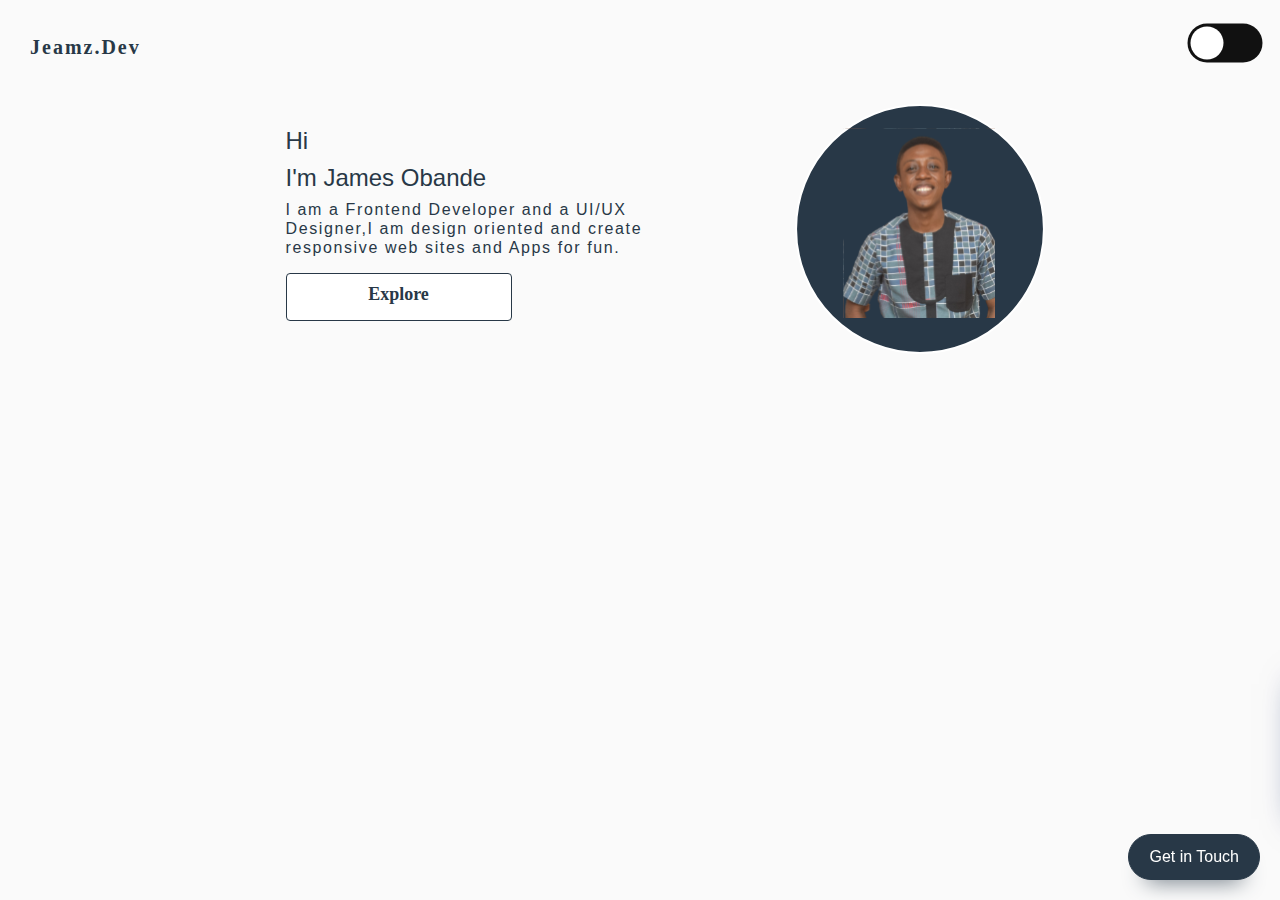
<file: index.html>
<!DOCTYPE html>
<html lang="en">
<head>
    <meta charset="UTF-8">
    <meta name="viewport" content="width=device-width, initial-scale=1.0">
    <link rel="stylesheet" href="https://cdnjs.cloudflare.com/ajax/libs/font-awesome/5.15.1/css/all.min.css" integrity="sha512-+4zCK9k+qNFUR5X+cKL9EIR+ZOhtIloNl9GIKS57V1MyNsYpYcUrUeQc9vNfzsWfV28IaLL3i96P9sdNyeRssA==" crossorigin="anonymous" />
    <link rel="stylesheet" href="https://stackpath.bootstrapcdn.com/bootstrap/4.3.1/css/bootstrap.min.css" integrity="sha384-ggOyR0iXCbMQv3Xipma34MD+dH/1fQ784/j6cY/iJTQUOhcWr7x9JvoRxT2MZw1T" crossorigin="anonymous">
    <script src="https://code.jquery.com/jquery-3.3.1.slim.min.js" integrity="sha384-q8i/X+965DzO0rT7abK41JStQIAqVgRVzpbzo5smXKp4YfRvH+8abtTE1Pi6jizo" crossorigin="anonymous"></script>
    <script src="https://cdnjs.cloudflare.com/ajax/libs/popper.js/1.14.7/umd/popper.min.js" integrity="sha384-UO2eT0CpHqdSJQ6hJty5KVphtPhzWj9WO1clHTMGa3JDZwrnQq4sF86dIHNDz0W1" crossorigin="anonymous"></script>
    <script src="https://stackpath.bootstrapcdn.com/bootstrap/4.3.1/js/bootstrap.min.js" integrity="sha384-JjSmVgyd0p3pXB1rRibZUAYoIIy6OrQ6VrjIEaFf/nJGzIxFDsf4x0xIM+B07jRM" crossorigin="anonymous"></script>
    <link rel="stylesheet" href="style.css">
    <title>Jeamz.dev</title>
</head>
<body>
    <div class="nav">
        <div class="logo">Jeamz.Dev</div>
        <div class="toggle">
        <input type="checkbox" class="checkbox" id="chk" />
        <label class="label" for="chk">
            <i class="fas fa-moon"></i>
            <i class="fas fa-sun"></i>
            <div class="ball"></div>
        </label>
        </div>
        </div>
    </div>

    <div class="main">
        <div class="content">
            <h4>Hi</h4>
            <h4>I'm James Obande</h4>
            <p>I am a Frontend Developer and a UI/UX 
            Designer,I am design oriented and create 
            responsive web sites and Apps for fun.</p>
            <a class="explore" type="button" href="/explore.html">Explore</a>
        </div>
        <div>
            <img class="me" src="./assets/image.svg" alt="ME">
        </div>
    </div>

<!-- SOCIAL PANEL HTML -->
<div class="social-panel-container">
	<div class="social-panel">
		<p>Created with <i class="fa fa-heart"></i> by
			<a target="_blank" href="#">Jeamz.dev</a></p>
		<button class="close-btn"><i class="fas fa-times"></i></button>
		<h4>Get in touch on</h4>
		<ul>
			<li>
				<a href="https://twitter.com/jeamz007" target="_blank">
					<i class="fab fa-twitter"></i>
				</a>
			</li>
			<li>
				<a href="https://www.linkedin.com/in/jamesobande/" target="_blank">
					<i class="fab fa-linkedin"></i>
				</a>
			</li>
			<li>
				<a href="https://github.com/obande-code" target="_blank">
					<i class="fab fa-github"></i>
				</a>
            </li>
            <li>
				<a href="https://dribbble.com/Jeam_007" target="_blank">
					<i class="fas fa-basketball-ball"></i>
				</a>
			</li>
		</ul>
	</div>
</div>
<button class="floating-btn">
	Get in Touch
</button>
<script src="main.js"></script>
</body>
</html>
</file>
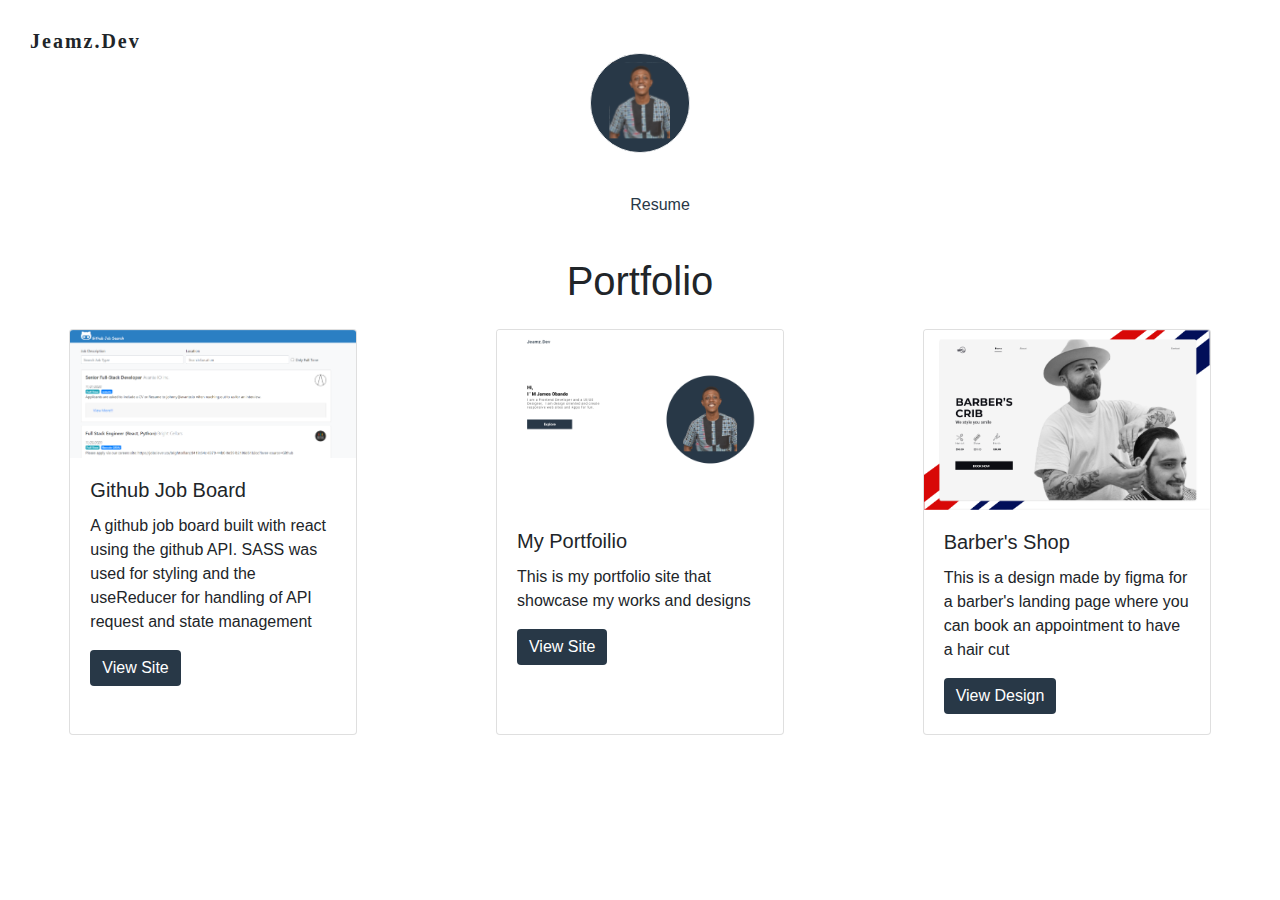
<file: explore.html>
<!DOCTYPE html>
<html lang="en">
<head>
    <meta charset="UTF-8">
    <meta name="viewport" content="width=device-width, initial-scale=1.0">
    <link rel="stylesheet" href="https://cdnjs.cloudflare.com/ajax/libs/font-awesome/5.15.1/css/all.min.css" integrity="sha512-+4zCK9k+qNFUR5X+cKL9EIR+ZOhtIloNl9GIKS57V1MyNsYpYcUrUeQc9vNfzsWfV28IaLL3i96P9sdNyeRssA==" crossorigin="anonymous" />
    <link rel="stylesheet" href="style.css">
    <link rel="stylesheet" href="https://stackpath.bootstrapcdn.com/bootstrap/4.3.1/css/bootstrap.min.css" integrity="sha384-ggOyR0iXCbMQv3Xipma34MD+dH/1fQ784/j6cY/iJTQUOhcWr7x9JvoRxT2MZw1T" crossorigin="anonymous">
    <script src="https://code.jquery.com/jquery-3.3.1.slim.min.js" integrity="sha384-q8i/X+965DzO0rT7abK41JStQIAqVgRVzpbzo5smXKp4YfRvH+8abtTE1Pi6jizo" crossorigin="anonymous"></script>
    <script src="https://cdnjs.cloudflare.com/ajax/libs/popper.js/1.14.7/umd/popper.min.js" integrity="sha384-UO2eT0CpHqdSJQ6hJty5KVphtPhzWj9WO1clHTMGa3JDZwrnQq4sF86dIHNDz0W1" crossorigin="anonymous"></script>
    <script src="https://stackpath.bootstrapcdn.com/bootstrap/4.3.1/js/bootstrap.min.js" integrity="sha384-JjSmVgyd0p3pXB1rRibZUAYoIIy6OrQ6VrjIEaFf/nJGzIxFDsf4x0xIM+B07jRM" crossorigin="anonymous"></script>
    <title>Jeamz.dev</title>
</head>
<body>
    <div class="nav">
        <div class="logo">Jeamz.Dev</div>
        
    </div>

    <div class="explore-img">
            <img class="mee" src="./assets/image.svg" alt="ME">
            <ul class="explore-list">
                <li><a href="https://drive.google.com/file/d/1HCu-E29NesSWZRPLlJPbyieBsWgkihMV/view?usp=sharing" target="_blank">Resume</a></li>
            </ul>
        </div>
        <h1 style="text-align: center;">Portfolio</h1>
        <div class="d-flex flex-wrap justify-content-around">
            <div class="card my-3" style="width: 18rem;">
                <img src="./assets//gitjobz.png" class="card-img-top" alt="...">
                <div class="card-body">
                  <h5 class="card-title">Github Job Board</h5>
                  <p class="card-text">A github job board built with react using the github API. SASS was used for styling and the useReducer for handling of API request and state management</p>
                  <a href="http://gitjobz.netlify.app/"  target="_blank" class="btn btn-primary">View Site</a>
                </div>
              </div>
              <div class="card my-3" style="width: 18rem;">
                <img src="./assets//Desktop view.png" class="card-img-top" alt="...">
                <div class="card-body">
                  <h5 class="card-title">My Portfoilio</h5>
                  <p class="card-text">This is my portfolio site that showcase my works and designs</p>
                  <a href="http://jeamz-dev.netlify.app/"  target="_blank" class="btn btn-primary">View Site</a>
                </div>
              </div>
              <div class="card my-3" style="width: 18rem;">
                <img src="./assets//barber.png" class="card-img-top" alt="...">
                <div class="card-body">
                  <h5 class="card-title">Barber's Shop</h5>
                  <p class="card-text">This is a design made by figma for a barber's landing page where you can book an appointment to have a hair cut</p>
                  <a href="https://dribbble.com/shots/14623946-barber?utm_source=Clipboard_Shot&utm_campaign=Jeam_007&utm_content=barber&utm_medium=Social_Share"  target="_blank" class="btn btn-primary">View Design</a>
                </div>
              </div>
              
        </div>
<script src="main.js"></script>
</body>
</html>
</file>
<file: style.css>
@import url('https://fonts.googleapis.com/css?family=Muli&display=swap');

* {
	box-sizing: border-box;
}

body {
    background-color: #fafafa;
    color: #283847;
	margin: 0;
	transition: background 0.2s linear;
}

body.dark {
    background: #292C35;
    color: #ffffff;
}
.nav{
    display: flex;
    align-items: center;
    justify-content: space-between;
    margin: 30px;
}

.toggle{
    display: flex;
    align-items: flex-end;
    justify-content: flex-end;
}
.checkbox {
	opacity: 0;
	position: absolute;
}

.label {
	background-color: #111;
	border-radius: 50px;
	cursor: pointer;
	display: flex;
	align-items: center;
	justify-content: space-between;
	padding: 5px;
	position: relative;
	height: 26px;
	width: 50px;
	transform: scale(1.5);
}

.label .ball {
	background-color: #fff;
	border-radius: 50%;
	position: absolute;
	top: 2px;
	left: 2px;
	height: 22px;
	width: 22px;
	transform: translateX(0px);
	transition: transform 0.2s linear;
}

.checkbox:checked + .label .ball {
	transform: translateX(24px);
}


.fa-moon {
	color: #f1c40f;
}

.fa-sun {
	color: #f39c12;
}

.logo{
    font-family: cursive;
    font-size: 20px;
    font-style: normal;
    font-weight: 700;
    line-height: 23px;
    letter-spacing: 0.1em;

}
.main{
    display: flex;
    align-items: center;
    justify-content: center;
}
.content{
    margin-left: 50px;
    margin-right: 100px;
}
.content p{
    font-size: 16px;
    font-style: normal;
    font-weight: 400;
    line-height: 19px;
    letter-spacing: 0.1em;
    height: 57px;
    width: 369px;
}
.explore{
    height: 48px;
    width: 226px;
    border-radius: 4px;
    text-decoration: none;
    background-color: #ffffff;
    border: 1px solid #283847;
    color: #283847;
    font-family: Roboto;
    font-size: 18px;
    font-style: normal;
    font-weight: 700;
    line-height: 40px;
    letter-spacing: 0px;
    text-align: center;

}

.explore:hover{
    background-color: #283847;
    color: #283847;
    border: 1px solid #ffffff;
    color: #ffffff;
    text-decoration: none;
}

.explore-img{
   display: flex;
   flex-direction: column;
   justify-content: center;
   align-items: center;
}


/* SOCIAL PANEL CSS */
.social-panel-container {
    position: fixed;
	right: 0;
	bottom: 80px;
	transform: translateX(100%);
	transition: transform 0.4s ease-in-out;
}

.social-panel-container.visible {
    transform: translateX(-10px);
}

.social-panel {	
    background-color: #fff;
	border-radius: 16px;
	box-shadow: 0 16px 31px -17px rgba(0,31,97,0.6);
	border: 5px solid #283847;
	display: flex;
	flex-direction: column;
	justify-content: center;
	align-items: center;
	font-family: 'Muli';
	position: relative;
	height: 169px;	
	width: 370px;
	max-width: calc(100% - 10px);
}

.social-panel button.close-btn {
    border: 0;
	color: #97A5CE;
	cursor: pointer;
	font-size: 20px;
	position: absolute;
	top: 5px;
	right: 5px;
}

.social-panel button.close-btn:focus {
    outline: none;
}

.social-panel p {
    background-color: #283847;
	border-radius: 0 0 10px 10px;
	color: #fff;
	font-size: 14px;
	line-height: 18px;
	padding: 2px 17px 6px;
	position: absolute;
	top: 0;
	left: 50%;
	margin: 0;
	transform: translateX(-50%);
	text-align: center;
	width: 235px;
}

.social-panel p i {
    margin: 0 5px;
}

.social-panel p a {
    color: #FF7500;
	text-decoration: none;
}

.social-panel h4 {
    margin: 20px 0;
	color: #97A5CE;	
	font-family: 'Muli';	
	font-size: 14px;	
	line-height: 18px;
	text-transform: uppercase;
}

.social-panel ul {
    display: flex;
	list-style-type: none;
	padding: 0;
	margin: 0;
}

.social-panel ul li {
    margin: 0 10px;
}

.social-panel ul li a {
    border: 1px solid #DCE1F2;
	border-radius: 50%;
	color: #283847;
	font-size: 20px;
	display: flex;
	justify-content: center;
	align-items: center;
	height: 50px;
	width: 50px;
	text-decoration: none;
}

.social-panel ul li a:hover {
    border-color: #283847;
	box-shadow: 0 9px 12px -9px #283847;
}

.floating-btn {
    border-radius: 26.5px;
	background-color:#283847;
	border: 1px solid #283847;
	box-shadow: 0 16px 22px -17px #283847;
	color: #fff;
	cursor: pointer;
	font-size: 16px;
	line-height: 20px;
	padding: 12px 20px;
	position: fixed;
	bottom: 20px;
	right: 20px;
	z-index: 999;
}

.floating-btn:hover {
    background-color: #ffffff;
    color: #283847;
    border: 1px solid #283847;
}

.floating-btn:focus {
    outline: none;
}

.floating-text {
    background-color: #283847;
	border-radius: 10px 10px 0 0;
	color: #fff;
	font-family: 'Muli';
	padding: 7px 15px;
	position: fixed;
	bottom: 0;
	left: 50%;
	transform: translateX(-50%);
	text-align: center;
	z-index: 998;
}

.floating-text a {
    color: #283847;
	text-decoration: none;
}

.explore-list{
    list-style: none;
    color: #283847;
    margin: 40px auto;
}
.explore-list li {
    color: #283847;
}
li a{
    text-decoration: none;
    color: #283847;
}

.explore-list li a:hover{
    text-decoration: none;
    color: #283847;
}

.btn-primary{
    background-color: #283847 !important;
    color: #ffffff !important;
    border: none !important;
}

.explore-img .mee{
    width: 100px;
    height: 100px;
}
.me{
    width: 250px;
    height: 250px;
    margin-top: 10px;
    margin-left: 40px;
}
@media  only screen and (max-width: 600px) {

	.social-panel-container.visible {
		transform: translateX(0px);
	}
	
	.floating-btn {
		right: 10px;
    }
    
    .toggle{
        display: flex;
        align-items: flex-end;
        justify-content: flex-end;
        margin-left: 20px;
    }

    .main{
        display: flex;
        flex-direction: column;
        align-items: center;
        justify-content: center;
    }

    .content{
      display: flex;
      flex-direction: column;
      justify-content: center;
      order: 2;
      width: 80%;
      margin-top: 10px;
    }
    .me{
        order: 1;
    }

    .explore-list{
        margin: 20px auto;
    }

}
</file>
